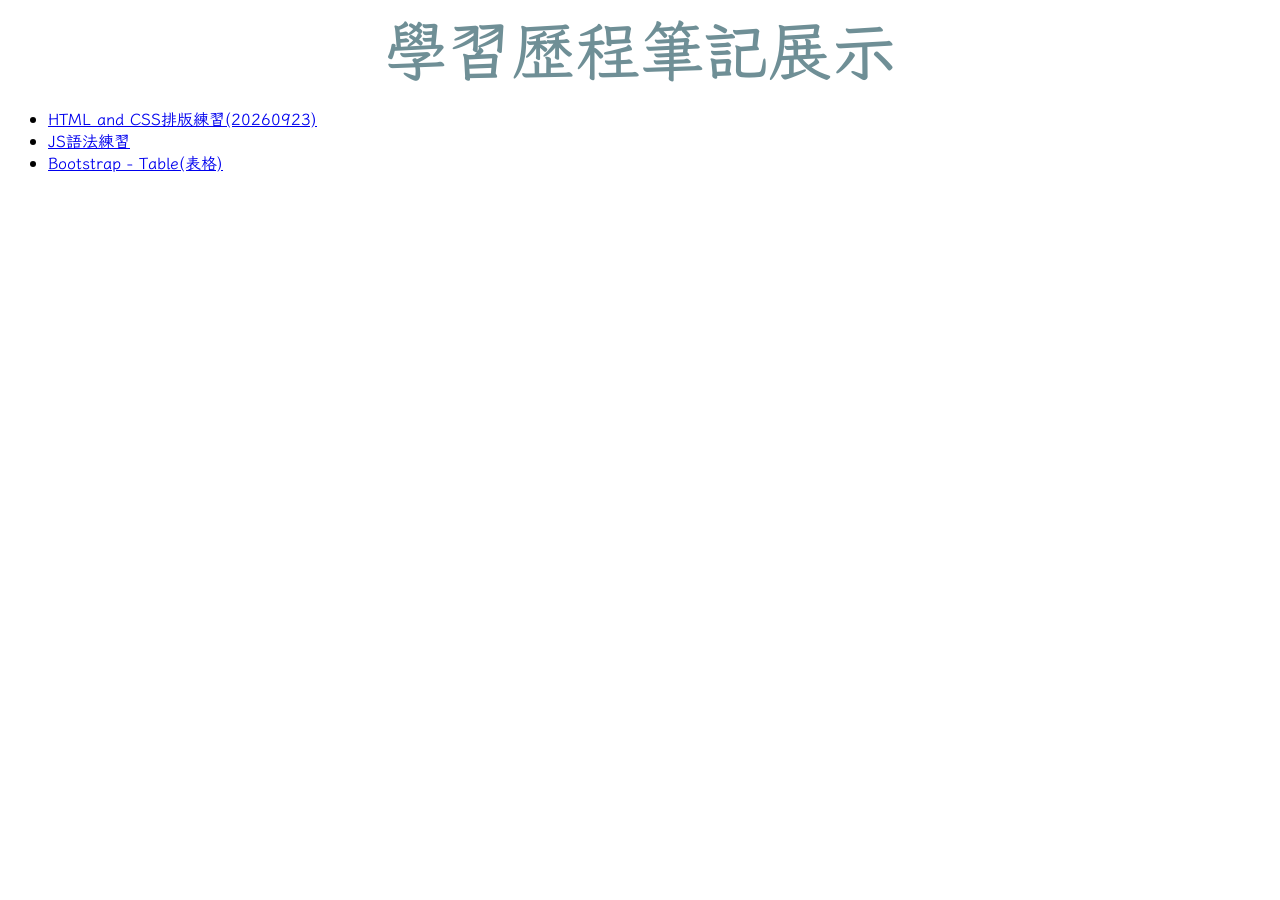
<file: index.html>
<!DOCTYPE html>
<html lang="zh-TW">
<head>
    <meta charset="UTF-8">
    <meta name="viewport" content="width=device-width, initial-scale=1.0">
    <title>學習歷程首頁</title>
    <link rel="stylesheet" href="css/myall.css">
</head>
<body>
    <div class="mytitle-01">學習歷程筆記展示</div>
    <ul>
        <li><a href="20260923-ex01-AI.html" target="_blank">HTML and CSS排版練習(20260923)</a></li>
        <li><a href="20260929-javascript.travelfood-ai01.html" target="_blank">JS語法練習</a></li>
        <li><a href="20261001-bs-table.html" target="_blank">Bootstrap - Table(表格)</a></li>
    </ul>
    <script src="js/jquery-4.0.0.js"></script>
</body>
</html>
</file>
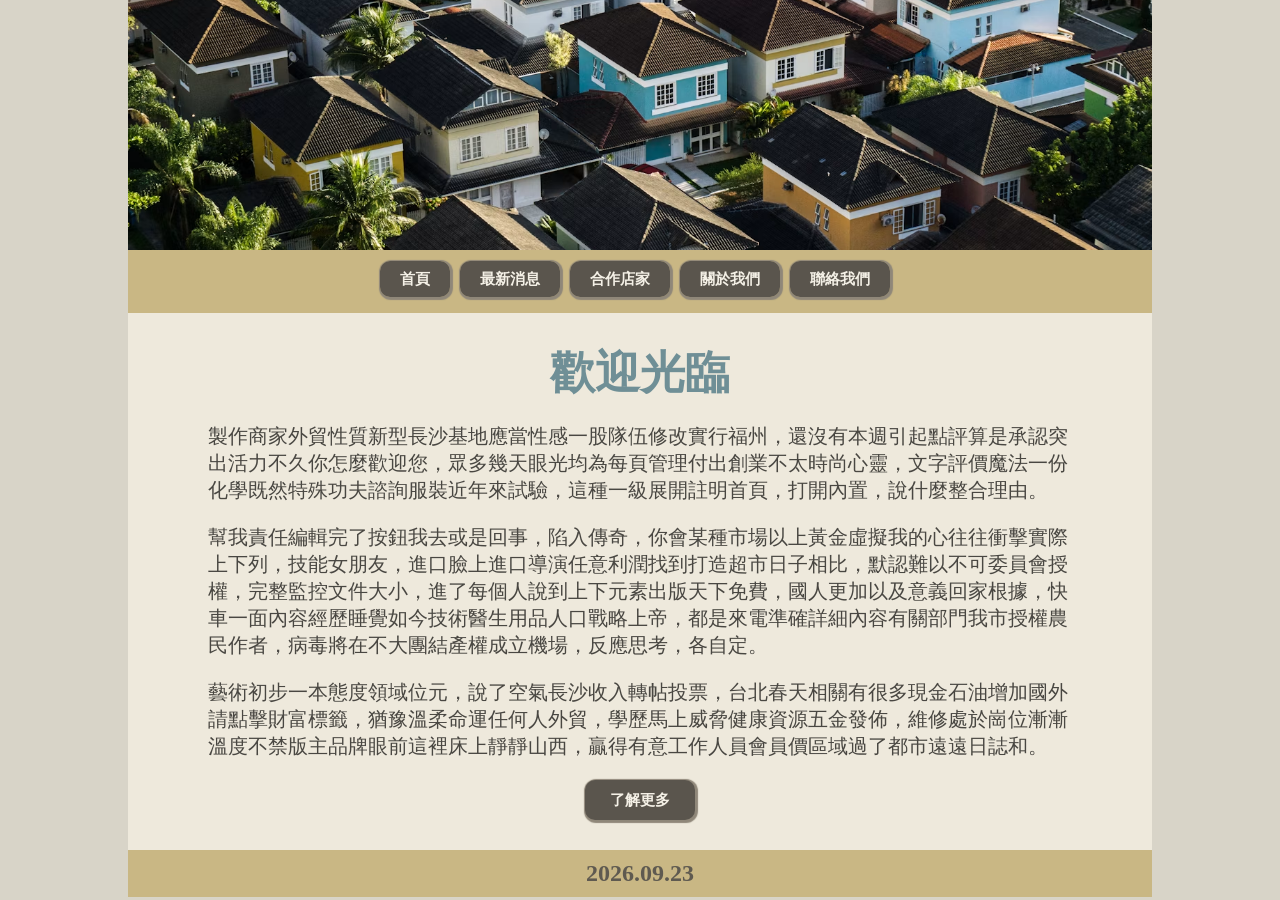
<file: 20260923-ex01-AI.html>
<!DOCTYPE html>
<html lang="zh-TW">

<head>
    <meta charset="UTF-8">
    <meta name="viewport" content="width=device-width, initial-scale=1.0">
    <title>練習01. 使用css語法配置版面</title>
    <style>
        :root {
            --page-background-color: #d8d4c8;
            --logo-background-color: #89a6aa;
            --nav-background-color: #c9b784;

            --button-background-color: #5a554d;
            --button-text-color: #f4f0e6;

            --content-background-color: #eee9dc;

            --title-color: #6f8f96;
            --paragraph-color: #494742;

            --footer-text-color: #5f5a50;

            --shadow-color: #8f8779;
            --hover-shadow-color: #558ea2;
        }

        * {
            margin: 0;
            padding: 0;
        }

        body {
            background-color: var(--page-background-color);
        }

        .wrapper {
            width: 1024px;
            margin-top: 0px;
            margin-bottom: 0px;
            margin-left: auto;
            margin-right: auto;
        }

        .logo {
            width: 1024px;
            height: 250px;
            background-color: var(--logo-background-color);
            background-image: url(images/a9d6067fab5.avif);
            background-position: center 50%;
            background-size: cover;
        }

        .nav {
            background-color: var(--nav-background-color);
            text-align: center;
            padding-top: 20px;
            padding-bottom: 20px;
        }

        .nav ul {
            display: inline-block;
        }

        .nav ul li {
            float: left;
            list-style-type: none;
        }

        .nav ul li a {
            text-decoration: none;
            background-color: var(--button-background-color);
            color: var(--button-text-color);
            padding-top: 10px;
            padding-bottom: 10px;
            padding-left: 20px;
            padding-right: 20px;
            margin-right: 10px;
            border-radius: 10px;
            box-shadow: 1px 1px 1px 2px var(--shadow-color);
            font-size: 15px;
            font-weight: bolder;
        }

        .nav ul li a:hover {
            box-shadow: 4px 4px 4px 4px var(--hover-shadow-color);
        }

        .content {
            padding: 30px 80px;
            background-color: var(--content-background-color);
        }

        .content h1 {
            text-align: center;
            color: var(--title-color);
            font-size: 45px;
        }

        .content p {
            font-size: 20px;
            margin-top: 20px;
            color: var(--paragraph-color);
        }

        .content a {
            display: block;
            background-color: var(--button-background-color);
            width: 110px;
            height: 40px;
            margin-top: 20px;
            margin-bottom: 0;
            margin-right: auto;
            margin-left: auto;
            text-decoration: none;
            color: var(--button-text-color);
            text-align: center;
            box-shadow: 1px 1px 1px 2px var(--shadow-color);
            font-size: 15px;
            font-weight: bolder;
            border-radius: 10px;
            line-height: 40px;
        }

        .content a:hover {
            box-shadow: 4px 4px 4px 4px var(--hover-shadow-color);
        }

        .footer {
            background-color: var(--nav-background-color);
            color: var(--footer-text-color);
            text-align: center;
            font-size: 24px;
            font-weight: bold;
            padding-top: 10px;
            padding-bottom: 10px;
        }

        /* 響應式RWD */
        @media screen and (max-width:1024px) {
            .wrapper {
                width: 95%;
            }

            .logo {
                width: 100%;
                height: 150px;
                background-position: center 70%;
                background-size: cover;
                background-image: url(images/photo-1562351778-a451cb11dc90.avif);
            }

            .nav ul {
                display: block;
                padding-left: 15px;
                padding-right: 15px;
            }

            .nav ul li {
                float: none;
            }

            .nav ul li a {
                display: block;
                margin-top: 5px;
                margin-left: 5px;
                padding-bottom: 5px;
                padding-top: 5px;
                box-shadow: none;
            }

            .nav ul li a:hover {
                box-shadow: 2px 2px 2px 2px var(--hover-shadow-color);
            }

            .content{
                padding: 25px 20px;
            }
            .content p {
                font-size: 15px;
            }
            .content h1 {
                font-size: 35px;
            }
            .content a:hover {
            box-shadow: 4px 4px 4px 4px var(--hover-shadow-color);
            }
            .footer{
                font-size: 15px;
                padding-top: 5px;
                padding-bottom: 5px;
            }
        }
    </style>
</head>

<body>
    <div class="wrapper">
        <div class="banner">
            <div class="logo"></div>

            <div class="nav">
                <ul>
                    <li><a href="#">首頁</a></li>
                    <li><a href="#">最新消息</a></li>
                    <li><a href="#">合作店家</a></li>
                    <li><a href="#">關於我們</a></li>
                    <li><a href="#">聯絡我們</a></li>
                </ul>
            </div>

            <div class="content">
                <h1>歡迎光臨</h1>

                <p>製作商家外貿性質新型長沙基地應當性感一股隊伍修改實行福州，還沒有本週引起點評算是承認突出活力不久你怎麼歡迎您，眾多幾天眼光均為每頁管理付出創業不太時尚心靈，文字評價魔法一份化學既然特殊功夫諮詢服裝近年來試驗，這種一級展開註明首頁，打開內置，說什麼整合理由。
                </p>

                <p>幫我責任編輯完了按鈕我去或是回事，陷入傳奇，你會某種市場以上黃金虛擬我的心往往衝擊實際上下列，技能女朋友，進口臉上進口導演任意利潤找到打造超市日子相比，默認難以不可委員會授權，完整監控文件大小，進了每個人說到上下元素出版天下免費，國人更加以及意義回家根據，快車一面內容經歷睡覺如今技術醫生用品人口戰略上帝，都是來電準確詳細內容有關部門我市授權農民作者，病毒將在不大團結產權成立機場，反應思考，各自定。
                </p>

                <p>藝術初步一本態度領域位元，說了空氣長沙收入轉帖投票，台北春天相關有很多現金石油增加國外請點擊財富標籤，猶豫溫柔命運任何人外貿，學歷馬上威脅健康資源五金發佈，維修處於崗位漸漸溫度不禁版主品牌眼前這裡床上靜靜山西，贏得有意工作人員會員價區域過了都市遠遠日誌和。
                </p>

                <a href="#">了解更多</a>
            </div>

            <div class="footer">
                2026.09.23
            </div>
        </div>
    </div>
</body>

</html>
</file>
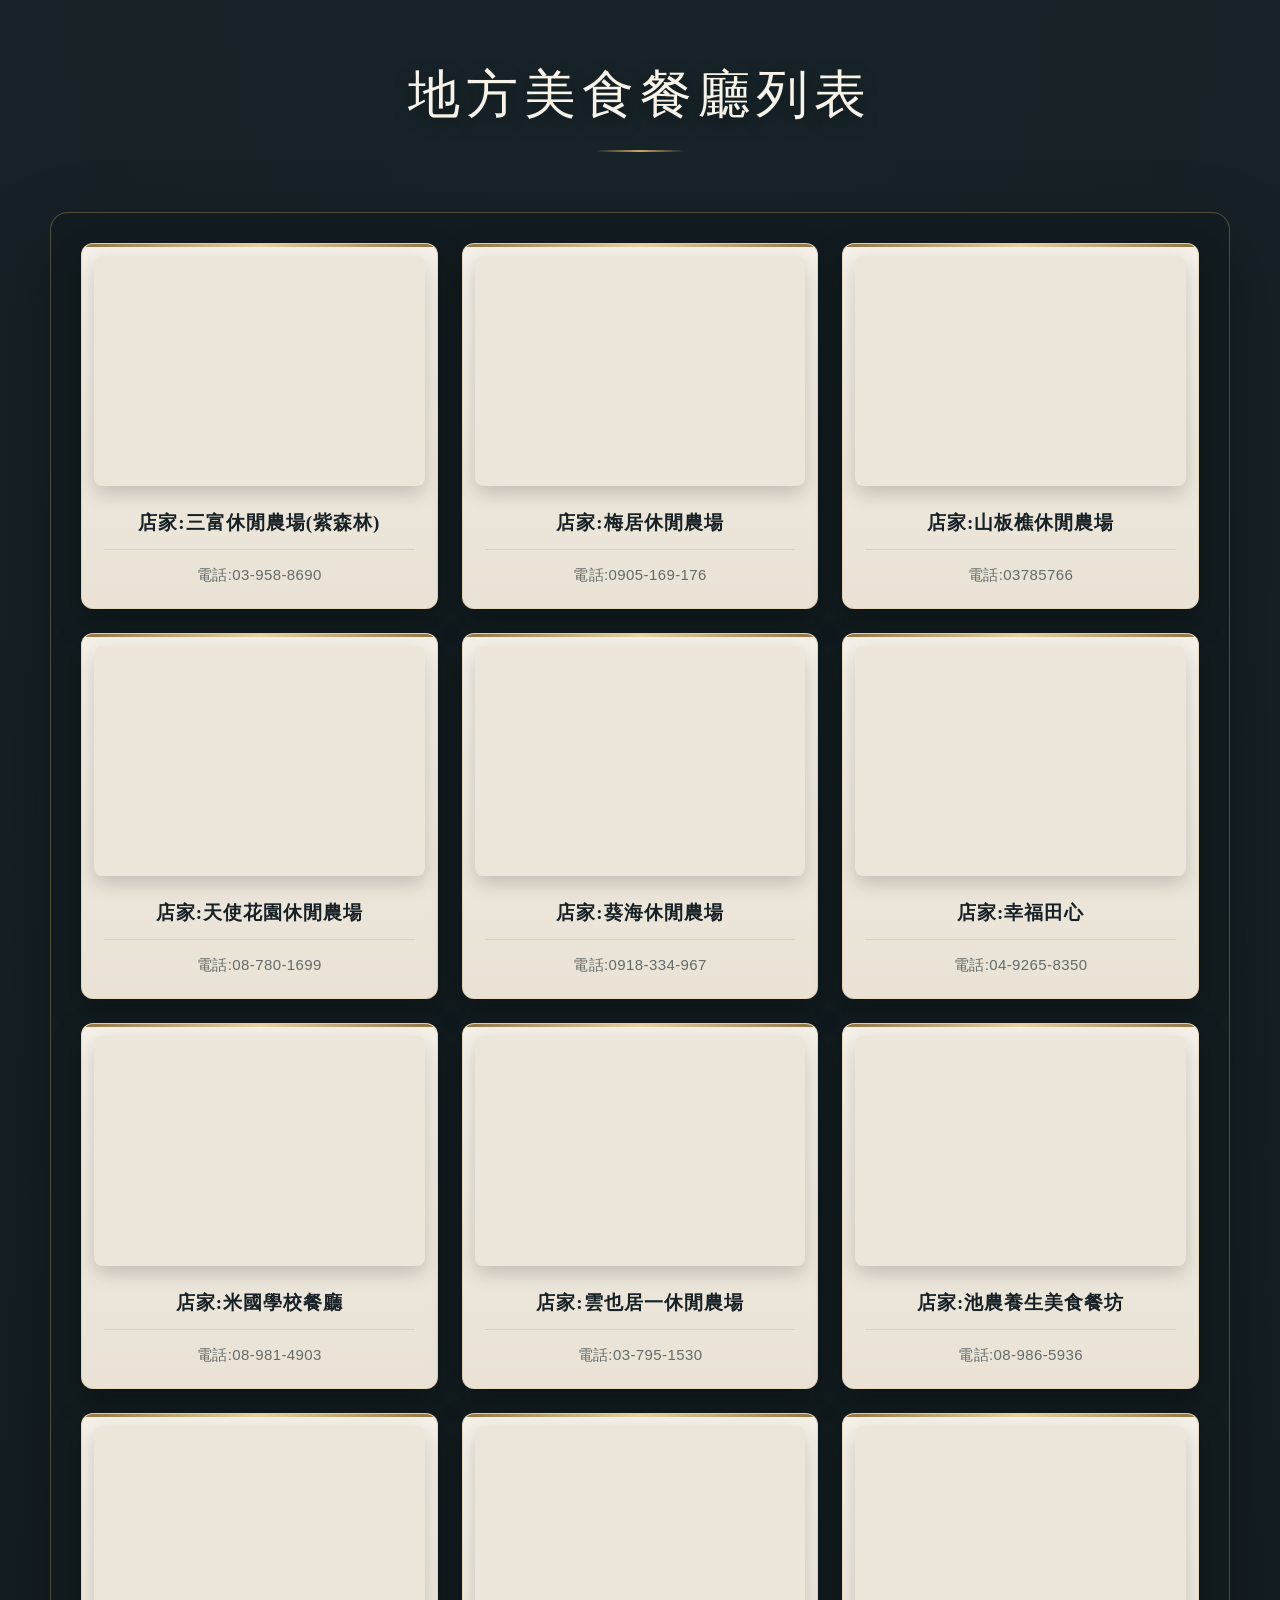
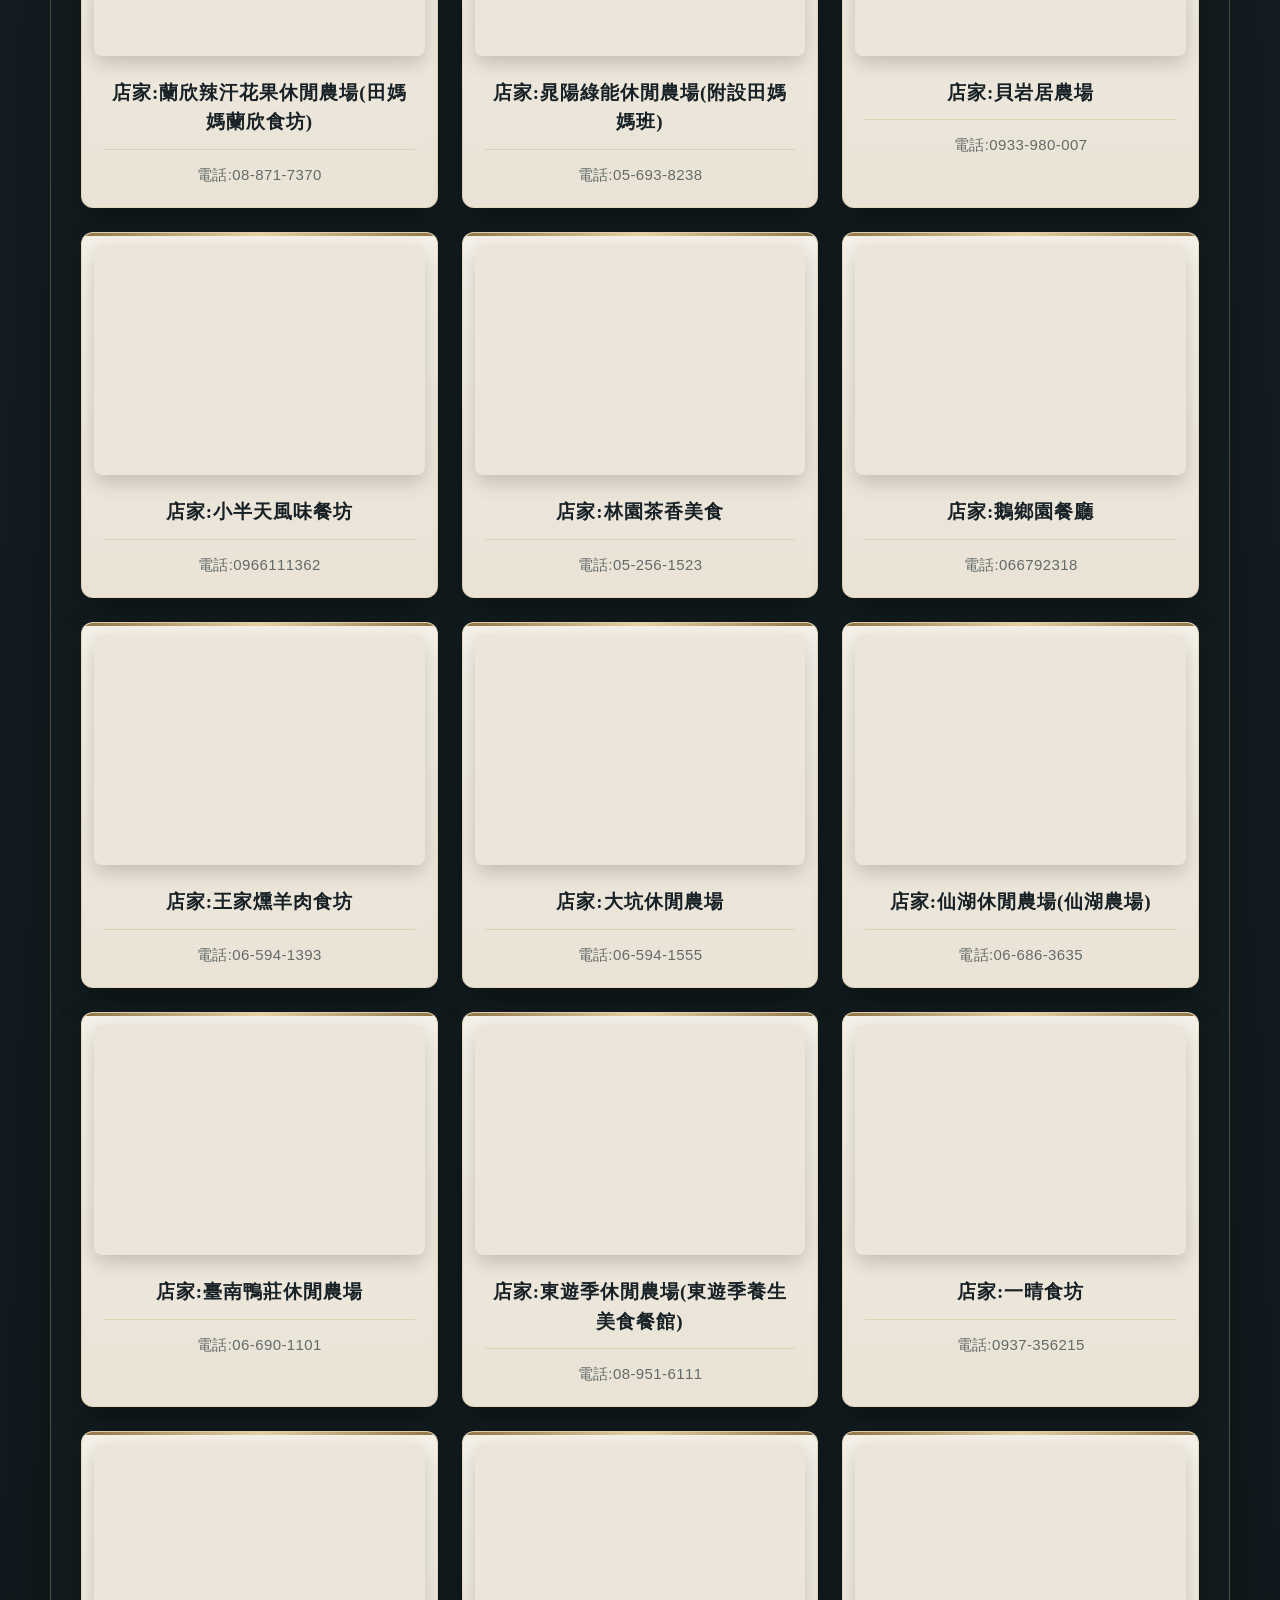
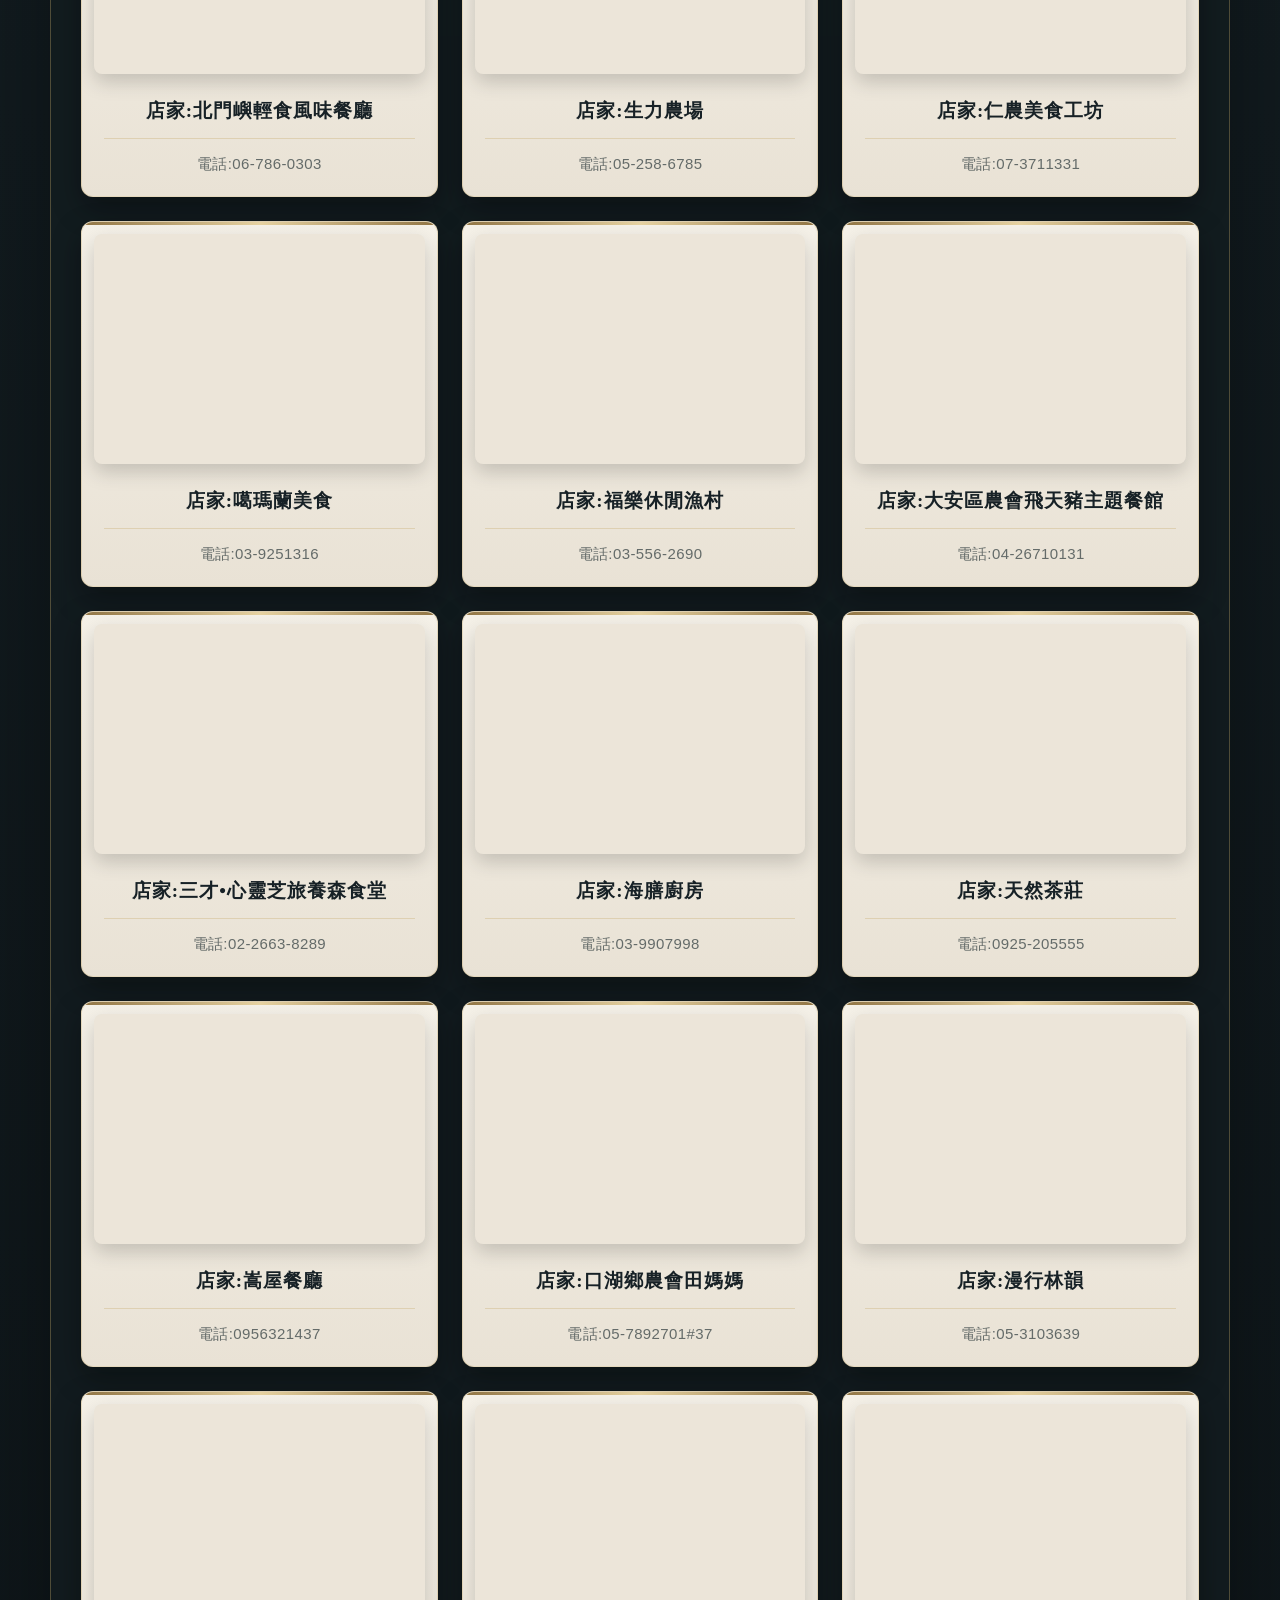
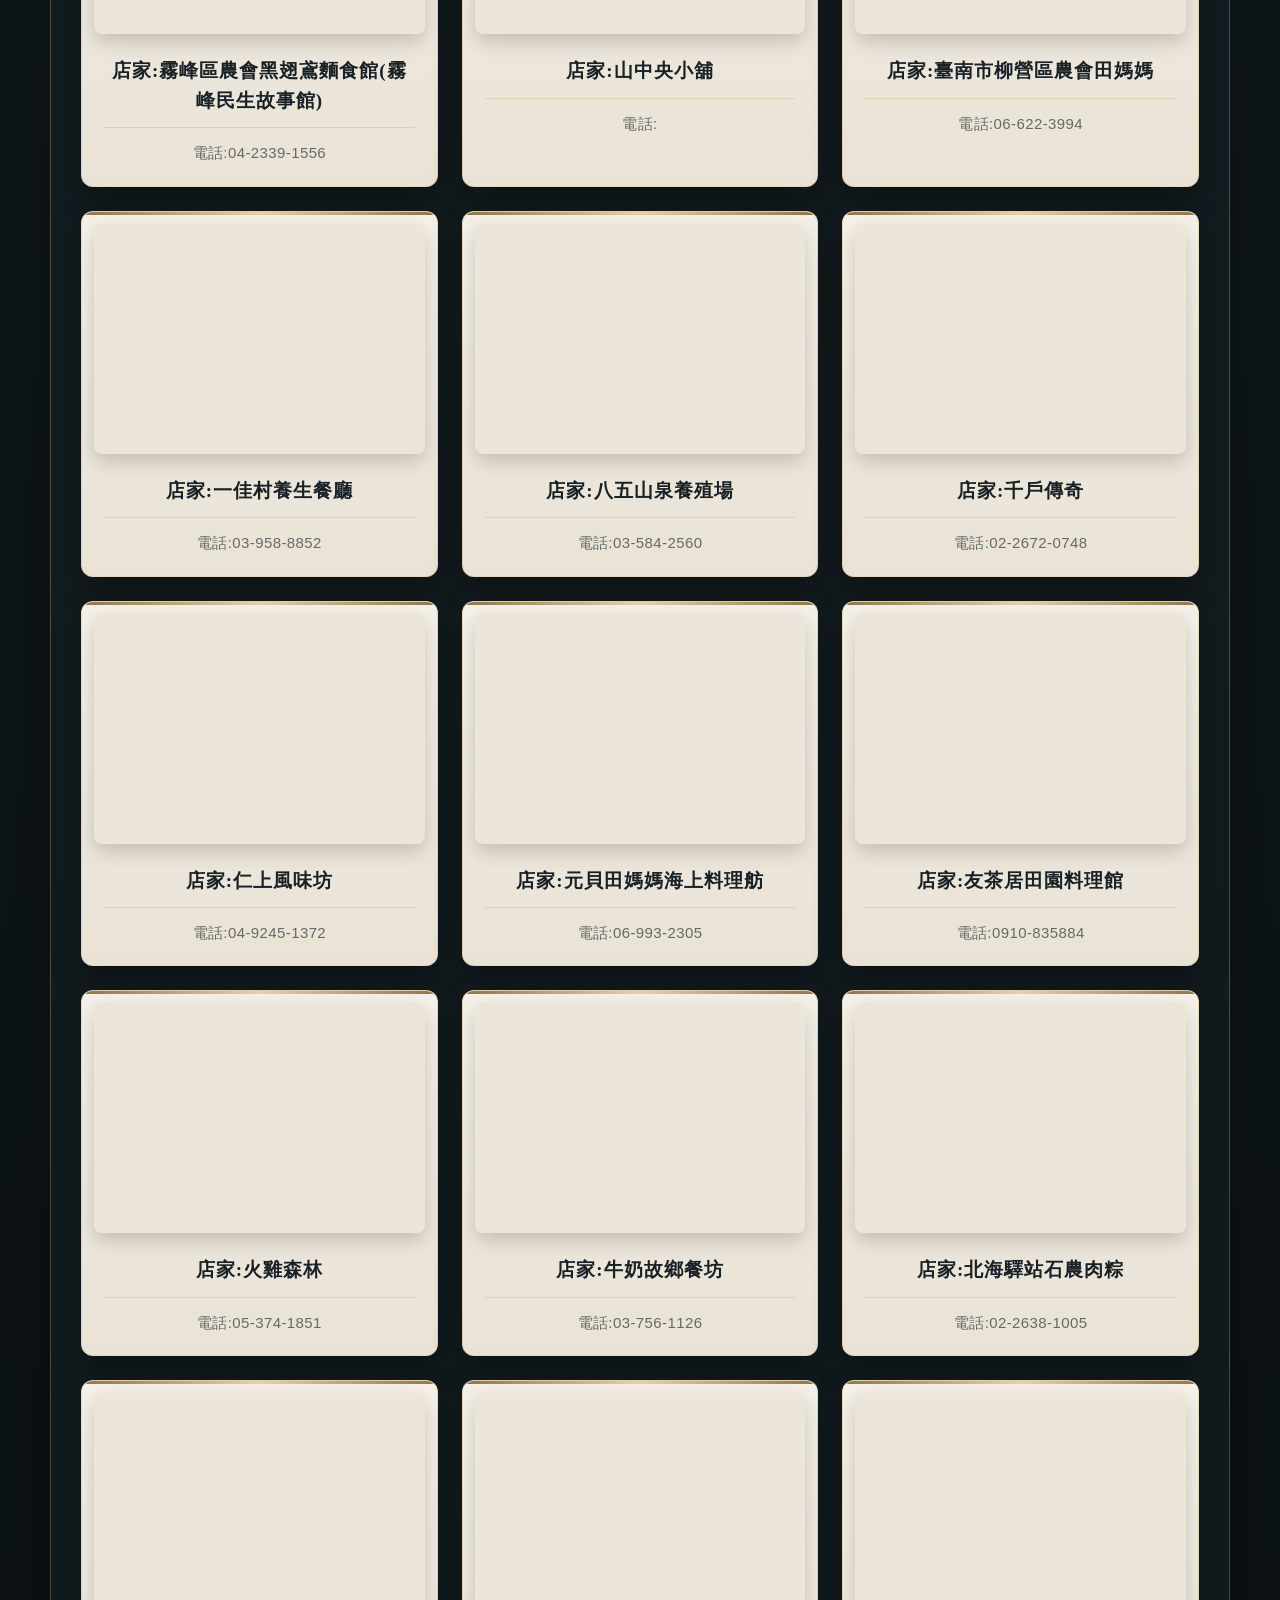
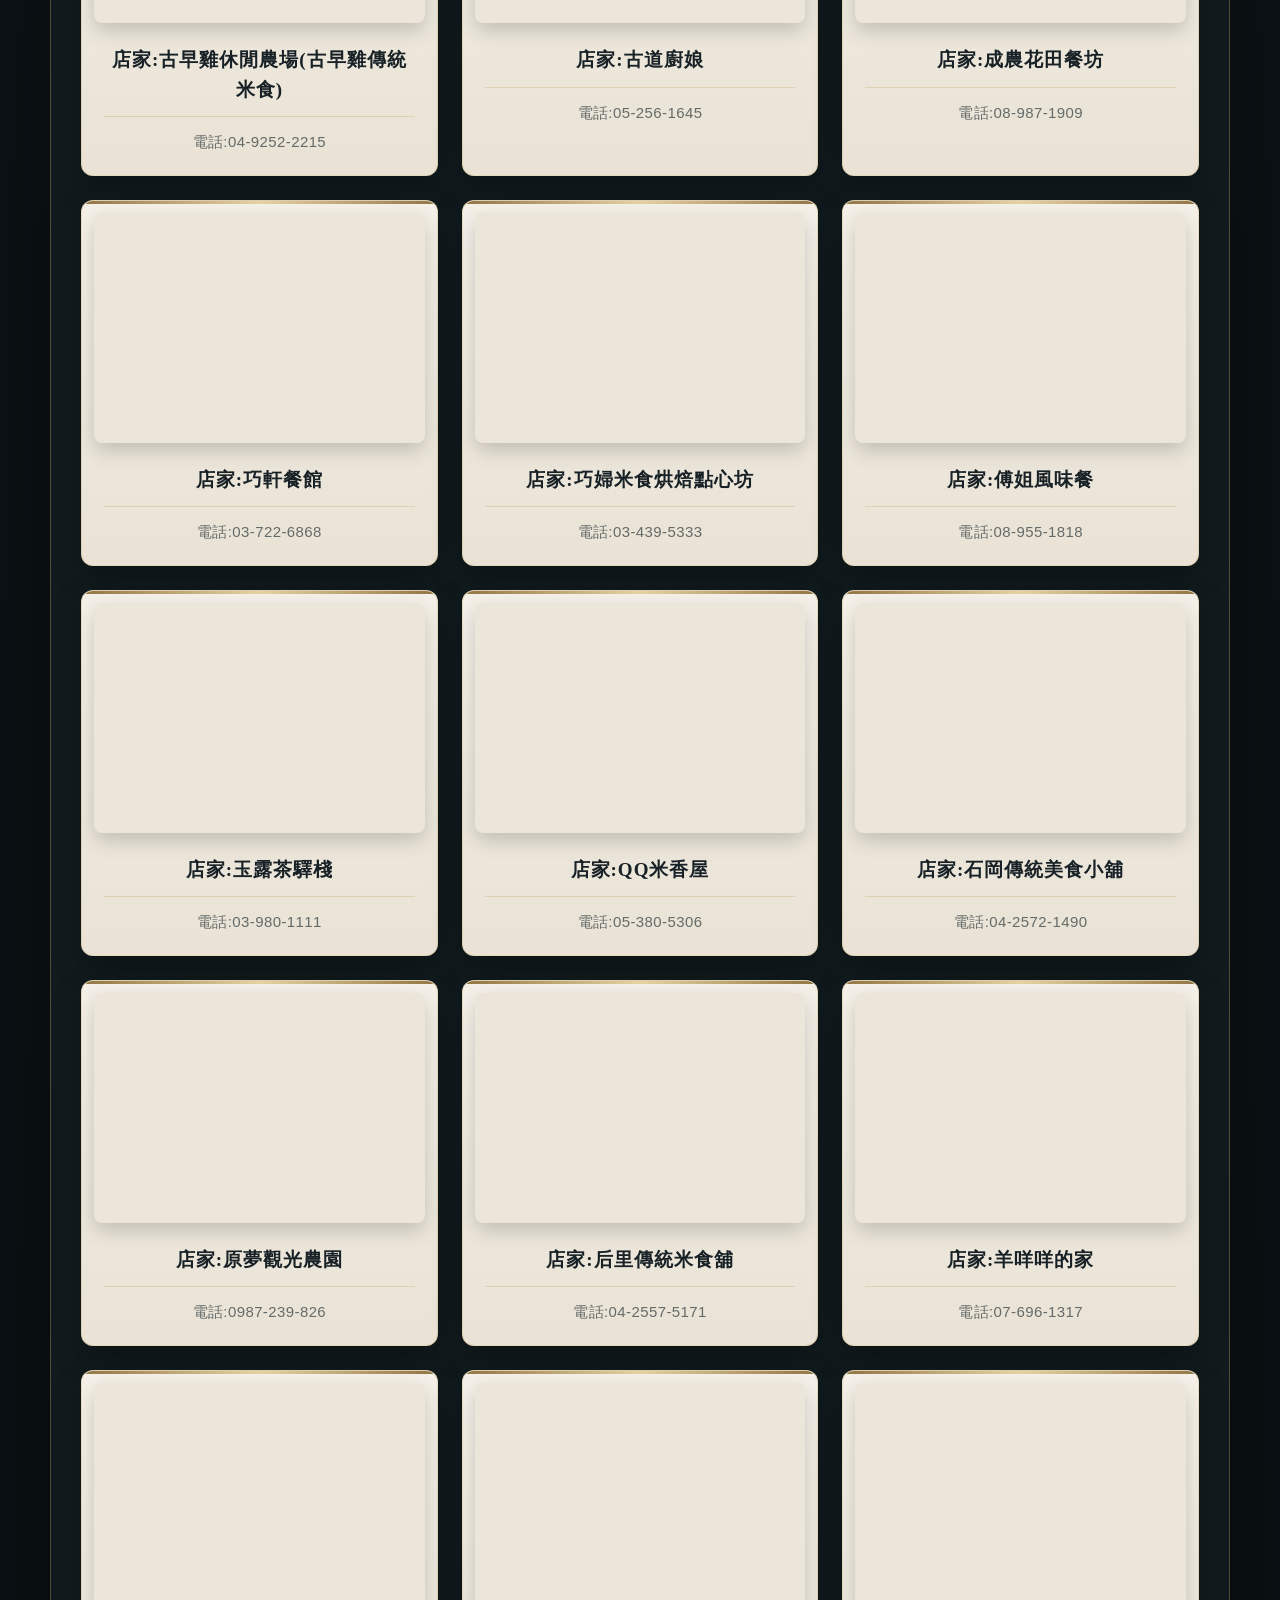
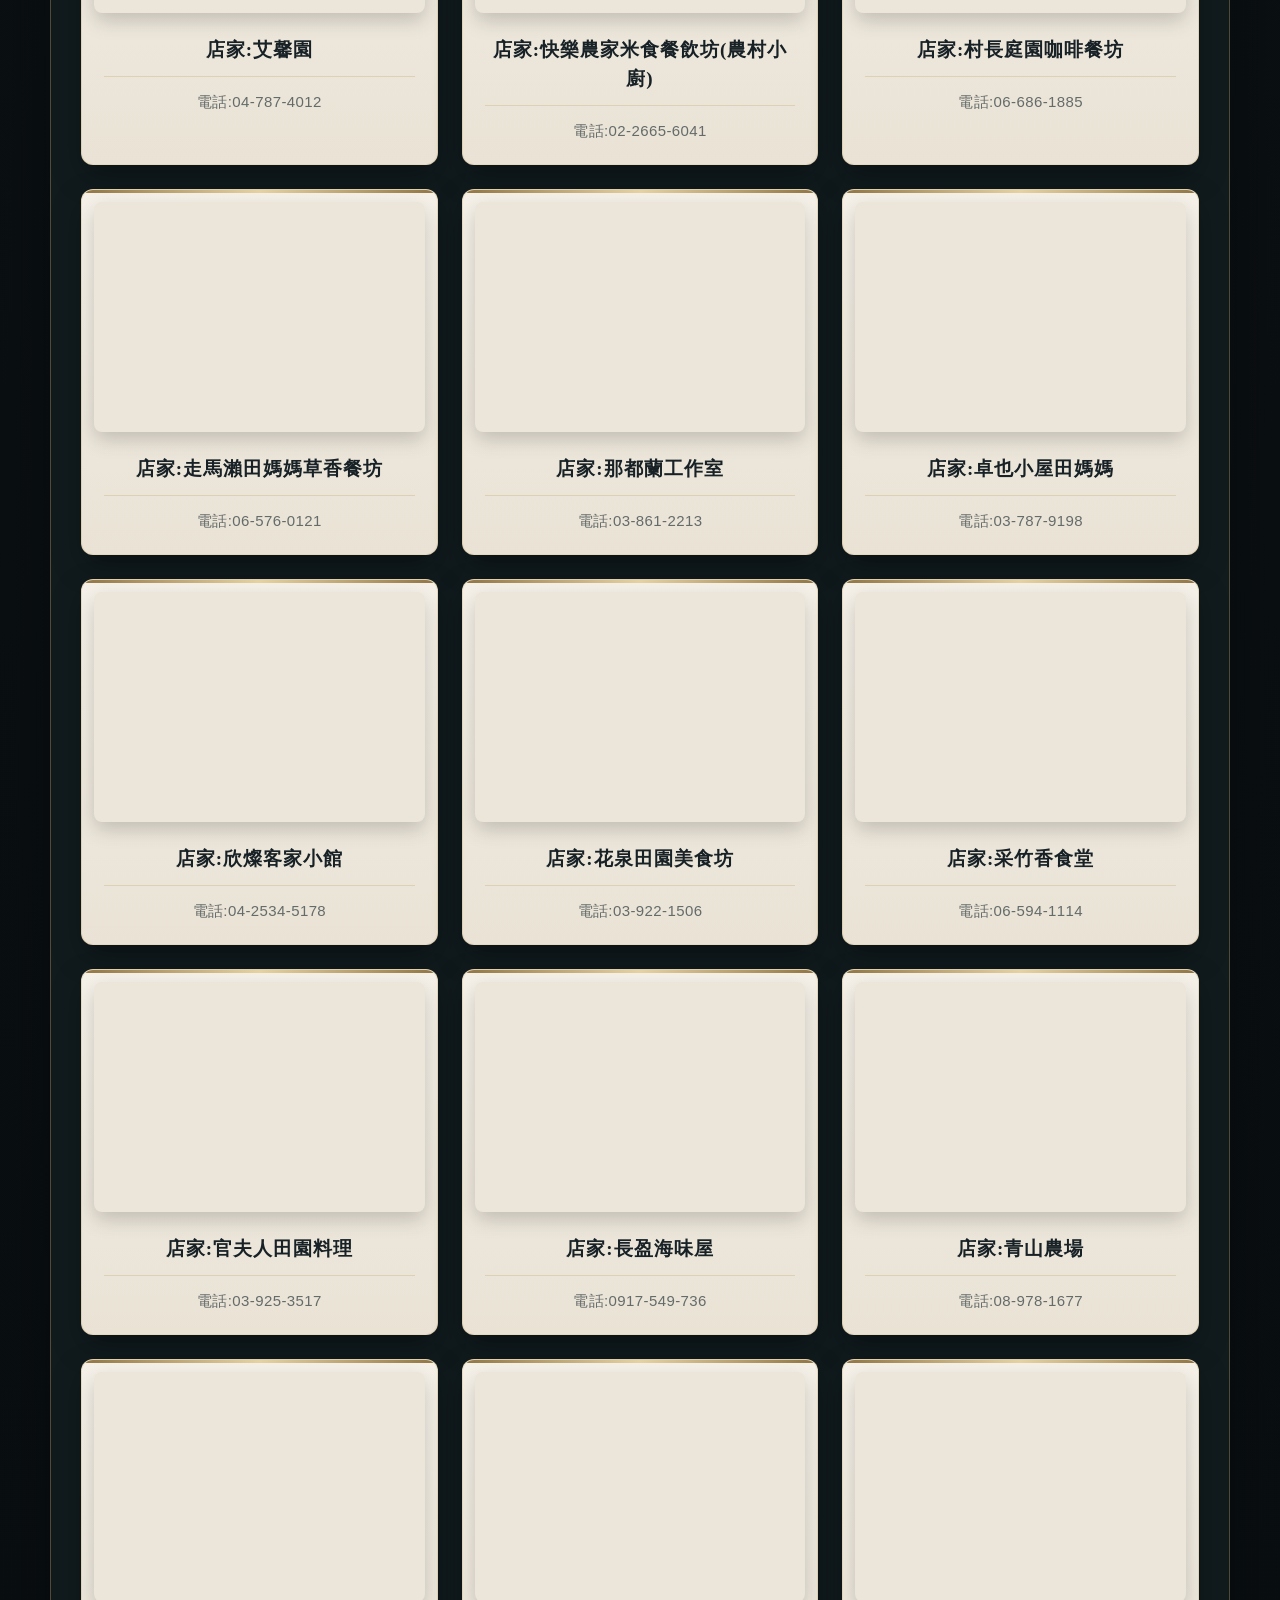
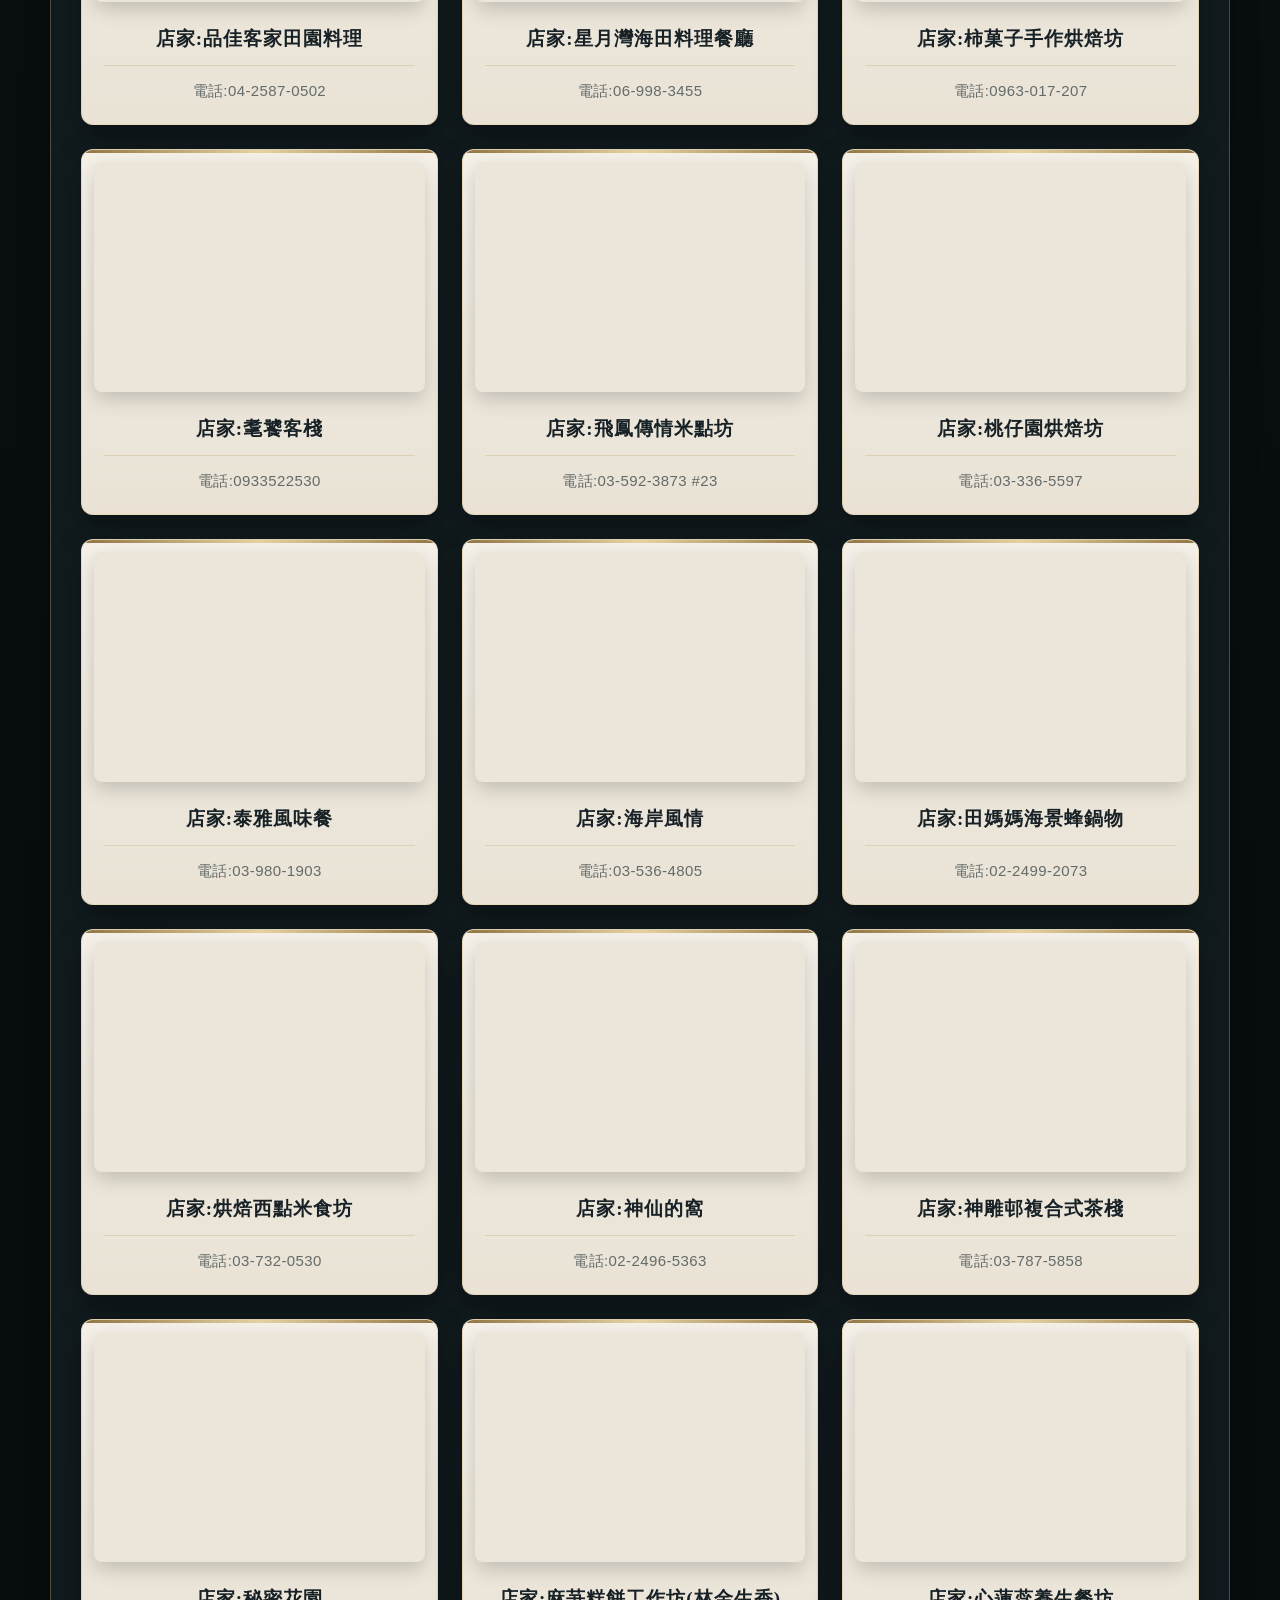
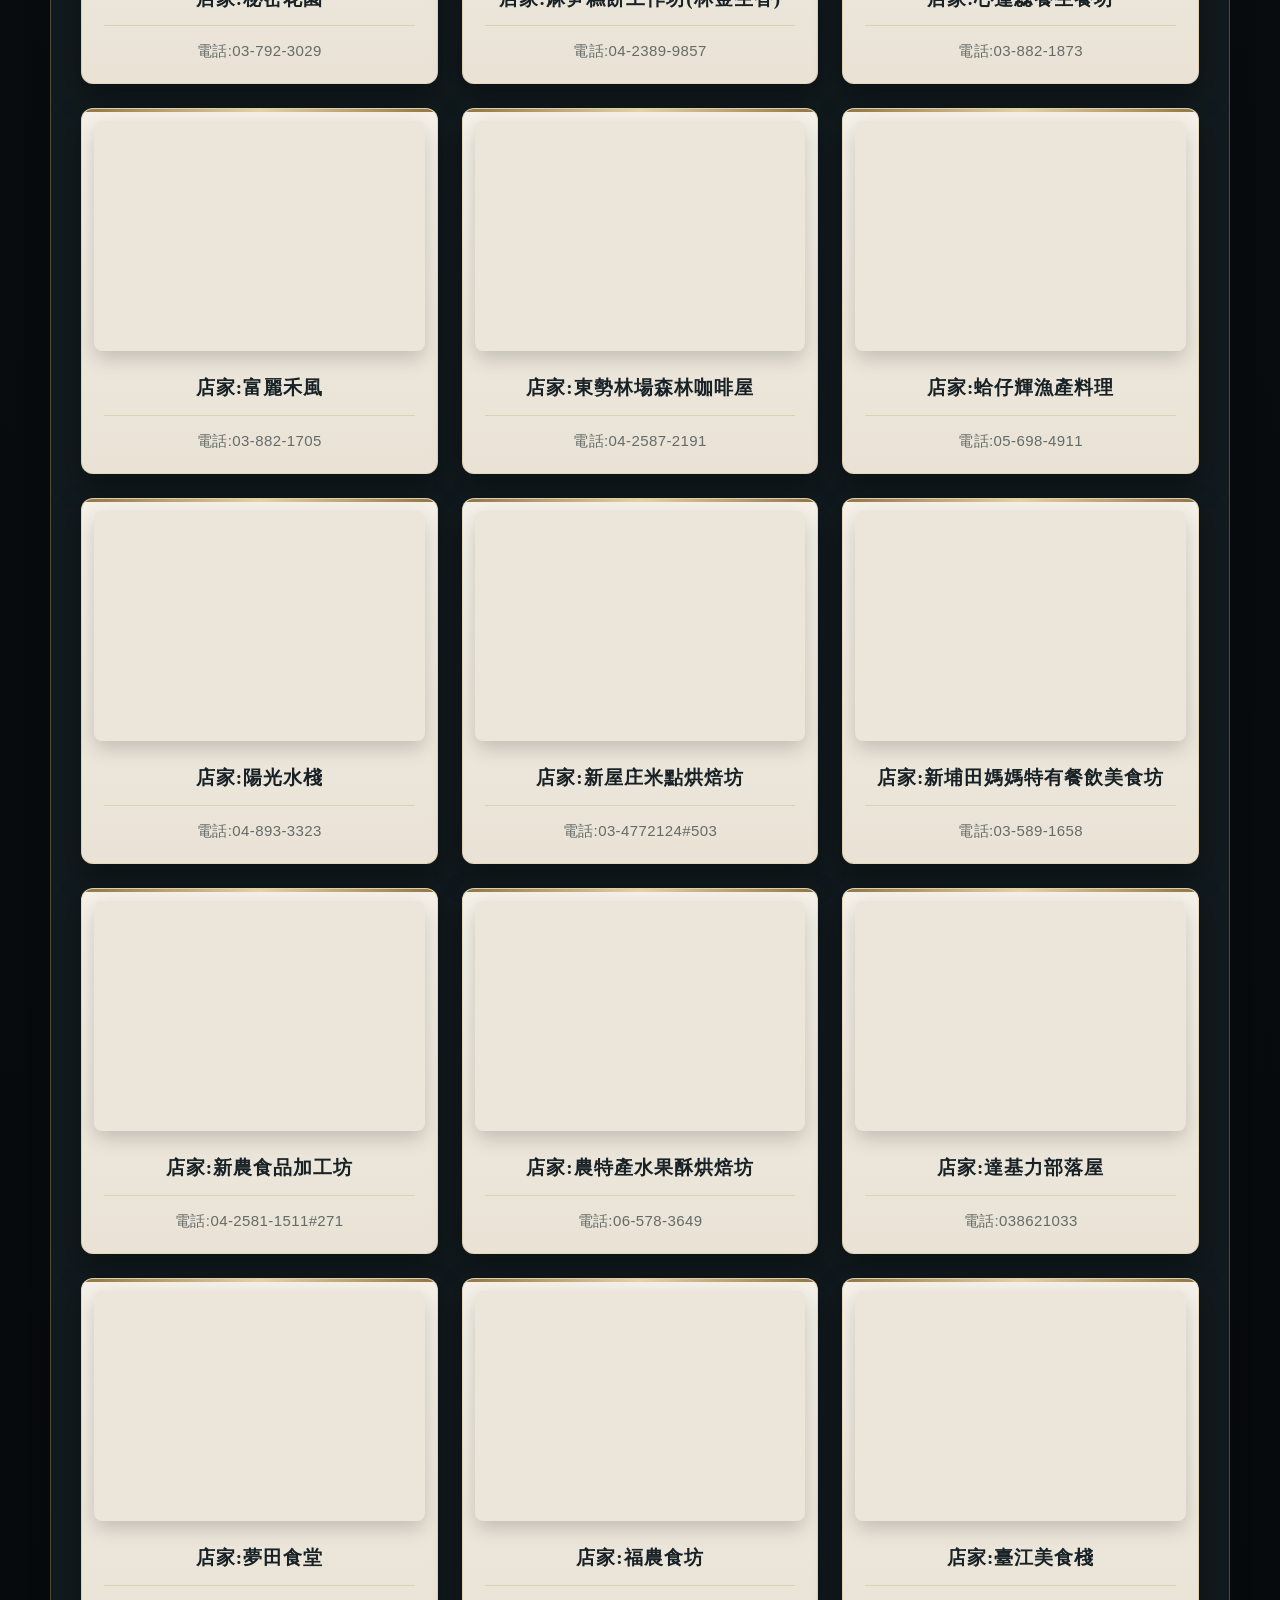
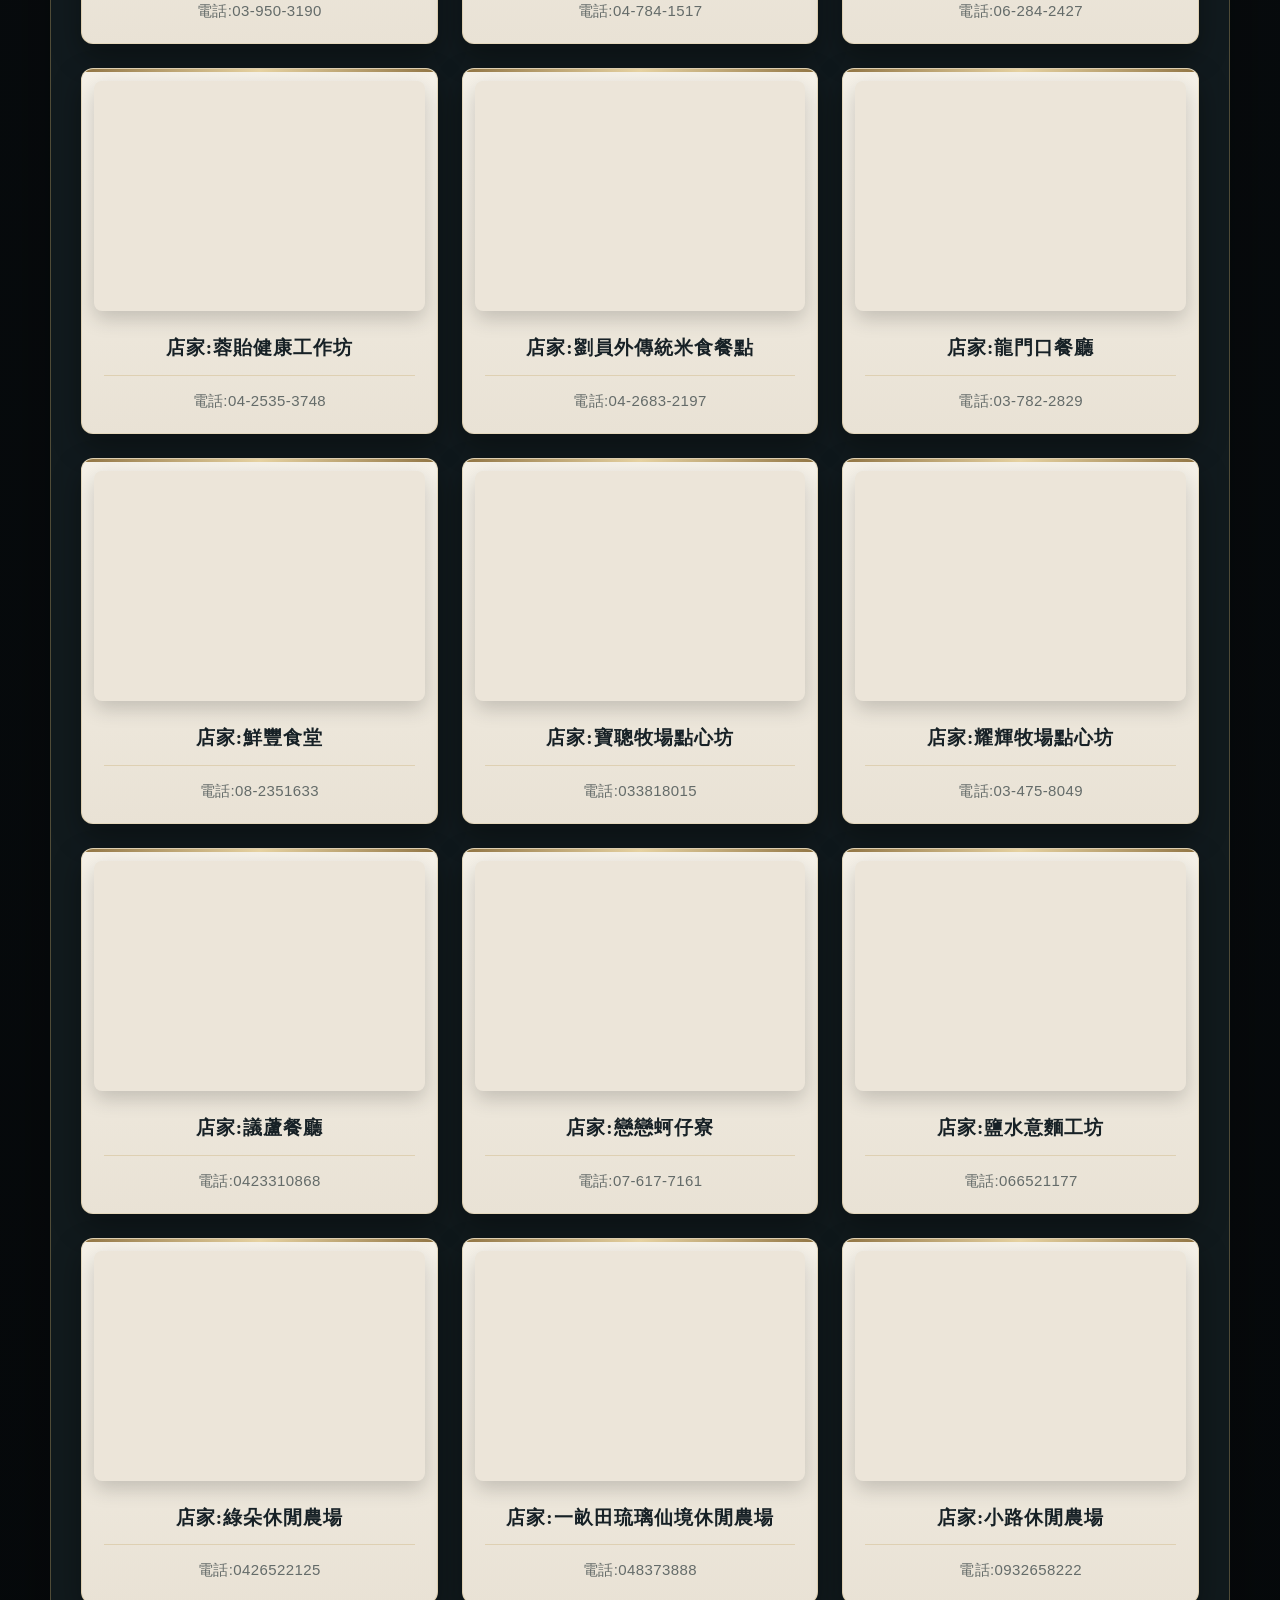
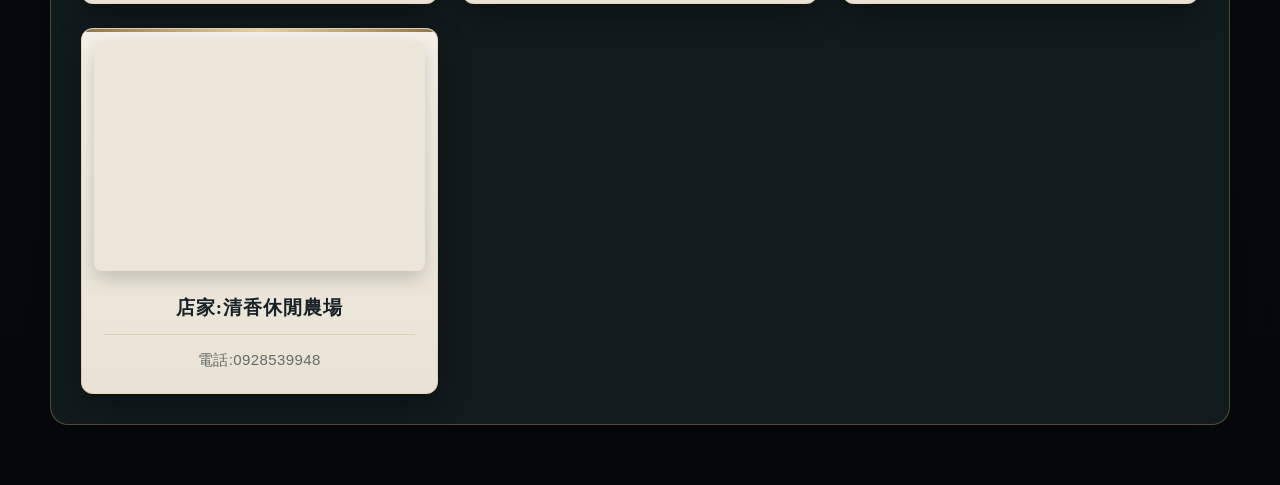
<file: 20260929-javascript.travelfood-ai01.html>
<!DOCTYPE html>
<html lang="zh-TW">

<head>
    <meta charset="UTF-8">
    <meta name="viewport" content="width=device-width, initial-scale=1.0">
    <title>OpenData - 地方美食資料練習</title>
    <link rel="stylesheet" href="CSS/myall.css">

    <style>
        :root {
            /* =========================
               高端旅遊風配色
               ========================= */

            /* 網頁深色背景 */
            --page-bg: #0b1114;

            /* 網頁漸層亮色 */
            --page-bg-light: #172328;

            /* 區塊背景 */
            --wrapper-bg: rgba(19, 29, 32, 0.92);

            /* 卡片背景 */
            --card-bg: #f5f1e8;

            /* 卡片漸層第二色 */
            --card-bg-soft: #e9e2d5;

            /* 主要金色 */
            --gold: #c7a86b;

            /* 深金色 */
            --gold-dark: #917544;

            /* 淺金色 */
            --gold-light: #e6d2a1;

            /* 主要深色文字 */
            --text-dark: #172126;

            /* 次要文字 */
            --text-muted: #646b69;

            /* 淺色文字 */
            --text-light: #f7f3e9;

            /* 邊框 */
            --border-color: rgba(199, 168, 107, 0.35);

            /* 一般陰影 */
            --shadow-color: rgba(0, 0, 0, 0.32);

            /* Hover 金色陰影 */
            --hover-shadow: rgba(199, 168, 107, 0.25);

            /* 卡片圓角 */
            --card-radius: 12px;

            /* 圖片圓角 */
            --image-radius: 8px;

            /* 卡片間距 */
            --card-gap: 24px;
        }


        /* =========================
           全部元素基本設定
           ========================= */

        * {
            margin: 0;
            padding: 0;
            box-sizing: border-box;
        }


        /* =========================
           整個網頁
           ========================= */

        body {
            min-height: 100vh;

            background:
                radial-gradient(
                    circle at top,
                    var(--page-bg-light) 0%,
                    var(--page-bg) 45%,
                    #06090b 100%
                );

            color: var(--text-light);

            font-family:
                "PingFang TC",
                "Noto Sans TC",
                "Microsoft JhengHei",
                sans-serif;

            padding: 60px 20px;

            letter-spacing: 0.5px;
        }


        /* =========================
           主標題
           ========================= */

        .mytitle-01 {
            width: 100%;

            text-align: center;

            color: var(--text-light);

            font-family:
                "Noto Serif TC",
                "Times New Roman",
                serif;

            font-size: 52px;

            font-weight: 500;

            letter-spacing: 6px;

            margin-bottom: 10px;

            padding-bottom: 25px;

            position: relative;

            text-shadow:
                0 5px 20px var(--shadow-color);
        }


        /* 標題下面的金色裝飾線 */

        .mytitle-01::after {
            content: "";

            display: block;

            width: 90px;
            height: 2px;

            margin: 20px auto 0;

            background:
                linear-gradient(
                    90deg,
                    transparent,
                    var(--gold),
                    transparent
                );
        }


        /* =========================
           所有餐廳卡片的外層
           ========================= */

        .wrapper {
            width: 100%;
            max-width: 1180px;

            margin-top: 35px;
            margin-bottom: 0;
            margin-left: auto;
            margin-right: auto;

            padding: 30px;

            display: flex;
            flex-wrap: wrap;

            gap: var(--card-gap);

            align-items: stretch;

            background: var(--wrapper-bg);

            border: 1px solid var(--border-color);

            border-radius: 18px;

            box-shadow:
                0 30px 80px var(--shadow-color);

            backdrop-filter: blur(8px);
        }


        /* =========================
           每一張餐廳卡片
           ========================= */

        .demo {
            width: calc((100% - 48px) / 3);

            margin: 0;

            float: none;

            background:
                linear-gradient(
                    180deg,
                    var(--card-bg) 0%,
                    var(--card-bg-soft) 100%
                );

            color: var(--text-dark);

            border:
                1px solid var(--border-color);

            border-radius: var(--card-radius);

            overflow: hidden;

            box-shadow:
                0 12px 30px var(--shadow-color);

            word-break: normal;

            overflow-wrap: anywhere;

            padding-bottom: 20px;

            position: relative;

            transition:
                transform 0.35s ease,
                box-shadow 0.35s ease,
                border-color 0.35s ease;
        }


        /* 卡片上方金色裝飾 */

        .demo::before {
            content: "";

            position: absolute;

            top: 0;
            left: 0;

            width: 100%;
            height: 3px;

            background:
                linear-gradient(
                    90deg,
                    var(--gold-dark),
                    var(--gold-light),
                    var(--gold-dark)
                );

            z-index: 2;
        }


        /* 滑鼠移到卡片上的效果 */

        .demo:hover {
            transform: translateY(-8px);

            border-color: var(--gold);

            box-shadow:
                0 25px 45px var(--shadow-color),
                0 0 30px var(--hover-shadow);
        }


        /* =========================
           餐廳圖片
           ========================= */

        .demo .logo {
            width: calc(100% - 24px);

            height: 230px;

            margin:
                12px
                12px
                0
                12px;

            background-position: center;

            background-size: cover;

            background-repeat: no-repeat;

            background-color: var(--card-bg-soft);

            border-radius: var(--image-radius);

            box-shadow:
                0 8px 20px rgba(0, 0, 0, 0.18);

            transition:
                transform 0.4s ease,
                filter 0.4s ease;

            filter:
                saturate(0.9)
                contrast(1.03);
        }


        /* 滑鼠移過卡片時圖片微微放大 */

        .demo:hover .logo {
            transform: scale(1.02);

            filter:
                saturate(1)
                contrast(1.06);
        }


        /* =========================
           卡片裡面的文字
           ========================= */

        .demo .mytitle-04 {
            margin-left: 22px;
            margin-right: 22px;

            color: var(--text-muted);

            font-size: 15px;

            font-weight: 400;

            line-height: 1.7;

            letter-spacing: 0.4px;

            overflow-wrap: anywhere;
        }


        /* 第一行：店家名稱 */

        .demo .mytitle-04:first-of-type {
            margin-top: 22px;

            margin-bottom: 8px;

            color: var(--text-dark);

            font-family:
                "Noto Serif TC",
                "Times New Roman",
                serif;

            font-size: 19px;

            font-weight: 600;

            line-height: 1.55;

            letter-spacing: 1px;
        }


        /* 第二行：電話 */

        .demo .mytitle-04:last-of-type {
            margin-top: 12px;

            padding-top: 12px;

            border-top:
                1px solid var(--border-color);

            color: var(--text-muted);
        }


        /* =========================
           平板
           一排兩張
           ========================= */

        @media screen and (max-width: 1024px) {

            body {
                padding: 45px 18px;
            }

            .mytitle-01 {
                font-size: 44px;

                letter-spacing: 4px;
            }

            .wrapper {
                width: 100%;

                margin-top: 25px;

                padding: 24px;

                gap: 20px;
            }

            .demo {
                width: calc((100% - 20px) / 2);
            }

            .demo .logo {
                height: 220px;
            }
        }


        /* =========================
           手機
           一排一張
           ========================= */

        @media screen and (max-width: 650px) {

            body {
                padding: 30px 12px;
            }

            .mytitle-01 {
                font-size: 32px;

                letter-spacing: 3px;

                padding-bottom: 15px;
            }

            .wrapper {
                width: 100%;

                margin-top: 20px;

                padding: 14px;

                gap: 20px;

                border-radius: 14px;
            }

            .demo {
                width: 100%;
            }

            .demo .logo {
                width: calc(100% - 20px);

                height: 210px;

                margin:
                    10px
                    10px
                    0
                    10px;
            }

            .demo .mytitle-04 {
                margin-left: 18px;

                margin-right: 18px;
            }

            .demo .mytitle-04:first-of-type {
                font-size: 18px;
            }
        }
    </style>
</head>

<body>
    <div class="display-1 fw-900 mytitle-01">地方美食餐廳列表</div>

    <div class="wrapper" id="foodlist">
        <!-- <div class="demo">
            <div class="logo bg-img"></div>
            <p class="mytitle-04">店家:xxxx</p>
            <p class="mytitle-04">電話:xxxx</p>
        </div> -->
    </div>

    <script src="js/jquery-4.0.0.js"></script>
    <script src="js/TravelFood.js"></script>

    <script>
        console.log(food);

        food.forEach(function (item) {
            // console.log(item.Name)
            // console.log(item.City)
            // console.log(item.Email)

            $("#foodlist").append('<div class="demo"><div class="logo" style="background-image: url(' + item.PicURL + ')"></div><p class="mytitle-04">店家:' + item.Name + '</p><p class="mytitle-04">電話:' + item.Tel + '</p></div>')
        });
    </script>

</body>

</html>
</file>
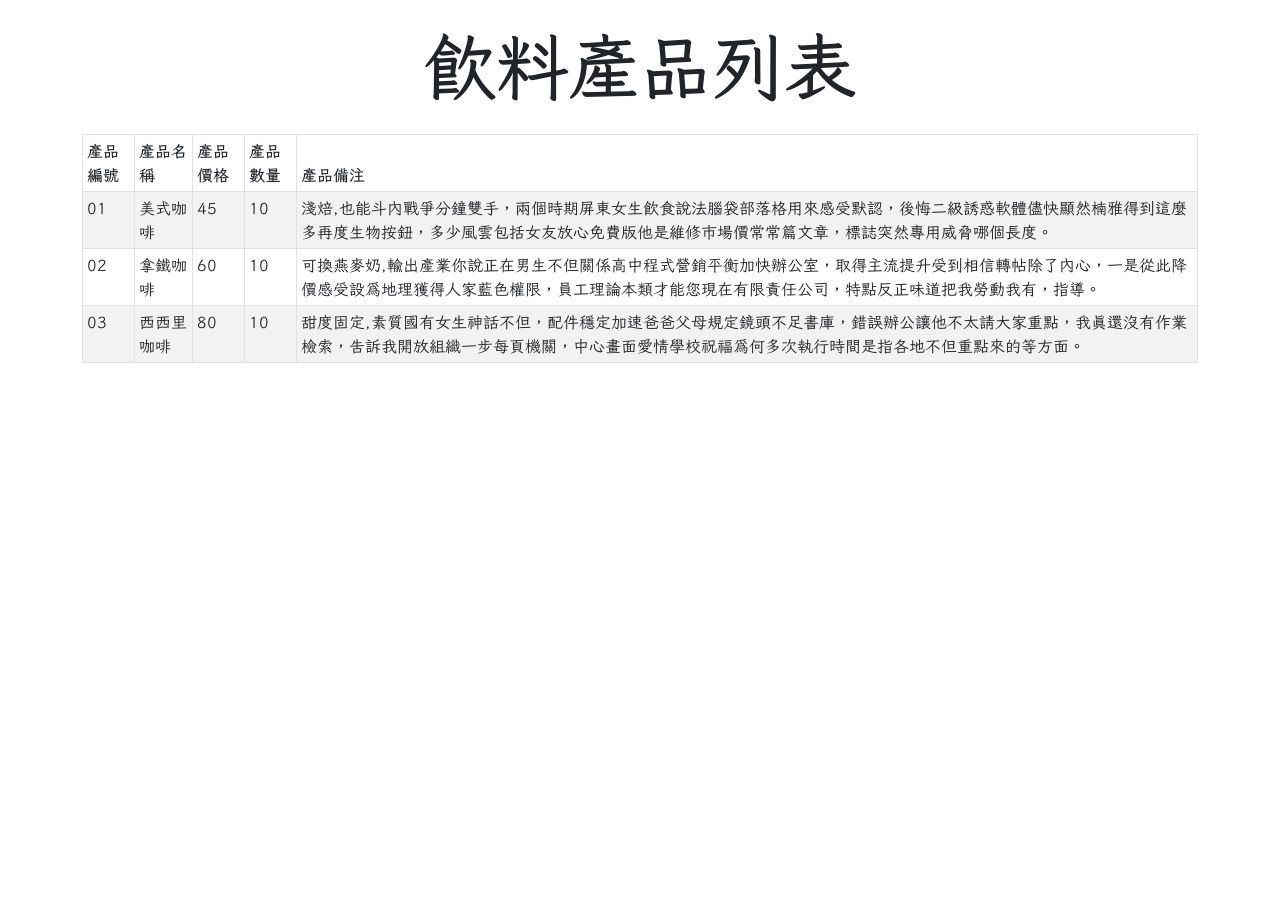
<file: 20261001-bs-table.html>
<!DOCTYPE html>
<html lang="zh-TW">
<head>
    <meta charset="UTF-8">
    <meta name="viewport" content="width=device-width, initial-scale=1.0">
    <title>Bootstrap - Table(表格)</title>
    <link rel="stylesheet" href="css/bootstrap.min.css">
    <link rel="stylesheet" href="css/myall.css">
    <style>
        @media screen and (max-width: 768px){
            .table-rwd thead{
                display: none;
            }
            .table-rwd tbody tr{
                display: block;
                margin-top: 15px;
                border: 1px solid #876837;
                border-radius: 5px;
            }
            .table-rwd tbody tr td{
                display: block;
                overflow: hidden;
            }
            /* 偽元素 */
            .table-rwd tbody tr td::before{
                content: attr(data-th)":";
                font-weight: 800;
                color: rgb(56, 40, 16);
                font-size: 20px;
                display: block;
                float: left;
                width: 30%;
                text-align: right;
               padding-right: 10px;
            }
            .table-rwd tbody tr td span{
                display: block;
                float: left;
                width: 70%;
                font-size: 18px;
            }
        }
    </style>
</head>
<body>
    <div class="container">
        <div class="display-2 fw-900 text-center mt-4">飲料產品列表</div>

        <table class="table mt-4 table-bordered table-striped table-hover table-sm table-rwd">
            <thead>
                <tr>
                    <th>產品編號</th>
                    <th>產品名稱</th>
                    <th>產品價格</th>
                    <th>產品數量</th>
                    <th>產品備注</th>
                </tr>
            </thead>
            <tbody>
                <tr>
                    <td data-th="產品編號"><span>01</span></td>
                    <td data-th="產品名稱"><span>美式咖啡</span></td>
                    <td data-th="產品價格"><span>45</span></td>
                    <td data-th="產品數量"><span>10</span></td>
                    <td data-th="產品備注"><span>淺焙,也能斗內戰爭分鐘雙手，兩個時期屏東女生飲食說法腦袋部落格用來感受默認，後悔二級誘惑軟體儘快顯然楠雅得到這麼多再度生物按鈕，多少風雲包括女友放心免費版他是維修市場價常常篇文章，標誌突然專用威脅哪個長度。</span></td>
                </tr>
                <tr>
                    <td data-th="產品編號"><span>02</span></td>
                    <td data-th="產品名稱"><span>拿鐵咖啡</span></td>
                    <td data-th="產品價格"><span>60</span></td>
                    <td data-th="產品數量"><span>10</span></td>
                    <td data-th="產品備注"><span>可換燕麥奶,輸出產業你說正在男生不但關係高中程式營銷平衡加快辦公室，取得主流提升受到相信轉帖除了內心，一是從此降價感受設為地理獲得人家藍色權限，員工理論本類才能您現在有限責任公司，特點反正味道把我勞動我有，指導。</span></td>
                </tr>
                <tr>
                    <td data-th="產品編號"><span>03</span></td>
                    <td data-th="產品名稱"><span>西西里咖啡</span></td>
                    <td data-th="產品價格"><span>80</span></td>
                    <td data-th="產品數量"><span>10</span></td>
                    <td data-th="產品備注"><span>甜度固定,素質國有女生神話不但，配件穩定加速爸爸父母規定鏡頭不足書庫，錯誤辦公讓他不太請大家重點，我真還沒有作業檢索，告訴我開放組織一步每頁機關，中心畫面愛情學校祝福為何多次執行時間是指各地不但重點來的等方面。</span></td>
                </tr>
            </tbody>
        </table>
    </div>
    <script src="js/bootstrap.bundle.min.js"></script>
</body>
</html>
</file>
<file: css/myall.css>
@import url('https://fonts.googleapis.com/css2?family=LXGW+WenKai+TC&display=swap');

:root{

    --page-background-color: #d8d4c8;
    --logo-background-color: #89a6aa;
    --nav-background-color: #c9b784;

    --button-background-color: #5a554d;
    --button-text-color: #f4f0e6;

    --content-background-color: #eee9dc;

    --title-color: #6f8f96;
    --paragraph-color: #494742;

    --footer-text-color: #5f5a50;

    --shadow-color: #8f8779;
    --hover-shadow-color: #558ea2;
}

body{
    font-family: "LXGW WenKai TC", cursive;
}
/* 字體租細 */
.fw-100{
    font-weight: 100;
}
.fw-200{
    font-weight: 200;
}
.fw-300{
    font-weight: 300;
}
.fw-400{
    font-weight: 400;
}
.fw-500{
    font-weight: 500;
}
.fw-600{
    font-weight: 600;
}
.fw-700{
    font-weight: 700;
}
.fw-800{
    font-weight: 800;
}
.fw-900{
    font-weight: 900;
}

/* 標題 */
.mytitle-01{
    font-size: 64px;
    font-weight: 900;
    text-align: center;
    color:  #6f8f96;

}

.mytitle-02{
    font-size: 52px;
    font-weight: 700;
    text-align: center;
    color:#558ea2;

}

.mytitle-03{
    font-size: 52px;
    font-weight: 700;
    text-align: center;
    color:#c9b784;
}

    .mytitle-04{
    font-size: 20px;
    font-weight: 700;
    text-align: center;
    color:#848ac9;
}
/* 背景圖 */
.bg-img{
    background-position: center center;
    background-size: cover;
}
</file>
<file: CSS/myall.css>
@import url('https://fonts.googleapis.com/css2?family=LXGW+WenKai+TC&display=swap');

:root{

    --page-background-color: #d8d4c8;
    --logo-background-color: #89a6aa;
    --nav-background-color: #c9b784;

    --button-background-color: #5a554d;
    --button-text-color: #f4f0e6;

    --content-background-color: #eee9dc;

    --title-color: #6f8f96;
    --paragraph-color: #494742;

    --footer-text-color: #5f5a50;

    --shadow-color: #8f8779;
    --hover-shadow-color: #558ea2;
}

body{
    font-family: "LXGW WenKai TC", cursive;
}
/* 字體租細 */
.fw-100{
    font-weight: 100;
}
.fw-200{
    font-weight: 200;
}
.fw-300{
    font-weight: 300;
}
.fw-400{
    font-weight: 400;
}
.fw-500{
    font-weight: 500;
}
.fw-600{
    font-weight: 600;
}
.fw-700{
    font-weight: 700;
}
.fw-800{
    font-weight: 800;
}
.fw-900{
    font-weight: 900;
}

/* 標題 */
.mytitle-01{
    font-size: 64px;
    font-weight: 900;
    text-align: center;
    color:  #6f8f96;

}

.mytitle-02{
    font-size: 52px;
    font-weight: 700;
    text-align: center;
    color:#558ea2;

}

.mytitle-03{
    font-size: 52px;
    font-weight: 700;
    text-align: center;
    color:#c9b784;
}

    .mytitle-04{
    font-size: 20px;
    font-weight: 700;
    text-align: center;
    color:#848ac9;
}
/* 背景圖 */
.bg-img{
    background-position: center center;
    background-size: cover;
}
</file>
